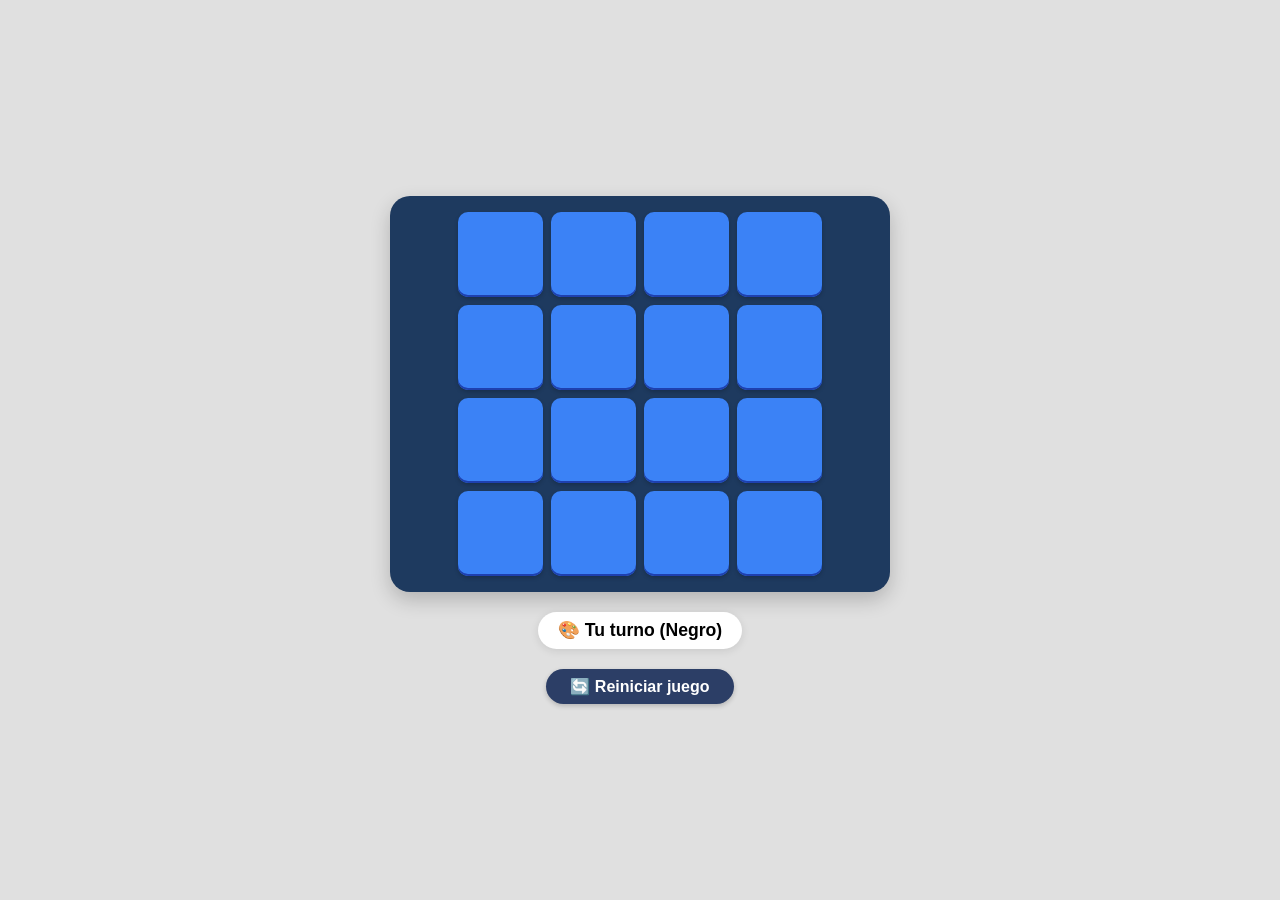
<file: juego/index.html>
<!DOCTYPE html>
<html lang="es">
<head>
    <meta charset="UTF-8">
    <meta name="viewport" content="width=device-width, initial-scale=1.0, user-scalable=no">
    <title>Juego 4x4 - Gana quien coloree todo</title>
    <style>
        * {
            margin: 0;
            padding: 0;
            box-sizing: border-box;
            user-select: none;
        }

        body {
            min-height: 100vh;
            display: flex;
            justify-content: center;
            align-items: center;
            background: #e0e0e0;
            font-family: Arial, sans-serif;
            padding: 16px;
        }

        .game-container {
            display: flex;
            flex-direction: column;
            align-items: center;
            gap: 20px;
            width: 100%;
            max-width: 500px;
        }

        .tablero {
            display: grid;
            grid-template-columns: repeat(4, minmax(65px, 85px));
            grid-template-rows: repeat(4, minmax(65px, 85px));
            gap: 8px;
            background-color: #1e3a5f;
            padding: 16px;
            border-radius: 20px;
            box-shadow: 0 8px 20px rgba(0,0,0,0.2);
            width: 100%;
            justify-content: center;
        }

        .celda {
            background-color: #3b82f6;
            border-radius: 10px;
            cursor: pointer;
            transition: all 0.1s ease;
            box-shadow: inset 0 -2px 0 #1e40af, 0 2px 4px rgba(0,0,0,0.2);
        }

        .celda:hover {
            background-color: #60a5fa;
            transform: scale(0.98);
        }

        .celda:active {
            transform: scale(0.96);
        }

        .celda.black {
            background-color: #111111;
            box-shadow: inset 0 -1px 0 #444;
        }
        .celda.white {
            background-color: #f9f9f9;
            box-shadow: inset 0 -1px 0 #ccc;
        }
        .celda.blue {
            background-color: #3b82f6;
        }

        .info {
            text-align: center;
            font-size: 1.1rem;
            font-weight: bold;
            background: white;
            padding: 8px 20px;
            border-radius: 40px;
            box-shadow: 0 2px 8px rgba(0,0,0,0.1);
            width: auto;
        }

        button {
            background-color: #2c3e66;
            border: none;
            color: white;
            font-size: 1rem;
            font-weight: bold;
            padding: 8px 24px;
            border-radius: 40px;
            cursor: pointer;
            transition: 0.1s;
            box-shadow: 0 2px 5px rgba(0,0,0,0.2);
        }

        button:hover {
            background-color: #1e2a4a;
            transform: scale(1.02);
        }

        button:active {
            transform: scale(0.98);
        }

        @media (max-width: 450px) {
            .tablero {
                grid-template-columns: repeat(4, minmax(60px, 70px));
                grid-template-rows: repeat(4, minmax(60px, 70px));
                gap: 6px;
                padding: 12px;
            }
            .info {
                font-size: 1rem;
                padding: 6px 16px;
            }
            button {
                font-size: 0.9rem;
                padding: 6px 20px;
            }
        }
    </style>
</head>
<body>
<div class="game-container">
    <div class="tablero" id="tablero"></div>
    <div class="info" id="turnoInfo">🎨 Tu turno (Negro)</div>
    <button id="resetBtn">🔄 Reiniciar juego</button>
</div>

<script>
    const SIZE = 4;
    let board = Array(SIZE).fill().map(() => Array(SIZE).fill('blue'));
    let currentTurn = 'black';
    let gameOver = false;
    let computerTimeout = null;

    const tableroDiv = document.getElementById('tablero');
    const turnoInfo = document.getElementById('turnoInfo');
    const resetBtn = document.getElementById('resetBtn');

    function paintArea(row, col, color) {
        for (let dr = -1; dr <= 1; dr++) {
            for (let dc = -1; dc <= 1; dc++) {
                const nr = row + dr;
                const nc = col + dc;
                if (nr >= 0 && nr < SIZE && nc >= 0 && nc < SIZE) {
                    board[nr][nc] = color;
                }
            }
        }
    }

    function isAllColor(targetColor) {
        for (let i = 0; i < SIZE; i++) {
            for (let j = 0; j < SIZE; j++) {
                if (board[i][j] !== targetColor) return false;
            }
        }
        return true;
    }

    function renderBoard() {
        const celdas = document.querySelectorAll('.celda');
        for (let i = 0; i < SIZE; i++) {
            for (let j = 0; j < SIZE; j++) {
                const idx = i * SIZE + j;
                const celdaDiv = celdas[idx];
                const estado = board[i][j];
                celdaDiv.classList.remove('blue', 'black', 'white');
                celdaDiv.classList.add(estado);
            }
        }
    }

    function endGame(winner) {
        if (gameOver) return;
        gameOver = true;
        if (computerTimeout) clearTimeout(computerTimeout);
        if (winner === 'black') {
            alert('🎉 ¡HAS GANADO! 🎉 Has pintado todo el tablero de negro.');
            turnoInfo.innerHTML = '🏆 ¡VICTORIA HUMANA! 🏆';
        } else if (winner === 'white') {
            alert('🤖 ¡GANA LA COMPUTADORA! 🤖 Pintó todo de blanco.');
            turnoInfo.innerHTML = '🏆 ¡VICTORIA COMPUTADORA! 🏆';
        }
    }

    function makeMove(row, col, playerColor) {
        if (gameOver) return false;
        paintArea(row, col, playerColor);
        renderBoard();

        if (isAllColor('black')) {
            endGame('black');
            return true;
        } else if (isAllColor('white')) {
            endGame('white');
            return true;
        }
        return true;
    }

    function computerMove() {
        if (gameOver) return;
        if (currentTurn !== 'white') return;

        let blueCells = [];
        for (let i = 0; i < SIZE; i++) {
            for (let j = 0; j < SIZE; j++) {
                if (board[i][j] === 'blue') {
                    blueCells.push([i, j]);
                }
            }
        }

        if (blueCells.length === 0) {
            if (isAllColor('black')) endGame('black');
            else if (isAllColor('white')) endGame('white');
            return;
        }

        const randomIndex = Math.floor(Math.random() * blueCells.length);
        const [row, col] = blueCells[randomIndex];
        makeMove(row, col, 'white');
        if (!gameOver) {
            currentTurn = 'black';
            turnoInfo.innerHTML = '🎨 Tu turno (Negro)';
        }
    }

    function humanMove(row, col) {
        if (gameOver) return;
        if (currentTurn !== 'black') return;

        makeMove(row, col, 'black');
        if (gameOver) return;

        currentTurn = 'white';
        turnoInfo.innerHTML = '💻 Computadora (Blanco) ...';
        if (computerTimeout) clearTimeout(computerTimeout);
        computerTimeout = setTimeout(() => {
            computerMove();
            renderBoard();
        }, 250);
    }

    function buildBoard() {
        tableroDiv.innerHTML = '';
        for (let i = 0; i < SIZE; i++) {
            for (let j = 0; j < SIZE; j++) {
                const celda = document.createElement('div');
                celda.classList.add('celda', 'blue');
                celda.addEventListener('click', (function(fila, columna) {
                    return function() { humanMove(fila, columna); };
                })(i, j));
                tableroDiv.appendChild(celda);
            }
        }
        renderBoard();
    }

    function resetGame() {
        if (computerTimeout) {
            clearTimeout(computerTimeout);
            computerTimeout = null;
        }
        board = Array(SIZE).fill().map(() => Array(SIZE).fill('blue'));
        currentTurn = 'black';
        gameOver = false;
        turnoInfo.innerHTML = '🎨 Tu turno (Negro)';
        renderBoard();
    }

    resetBtn.addEventListener('click', resetGame);
    buildBoard();
</script>
</body>
</html>
</file>
